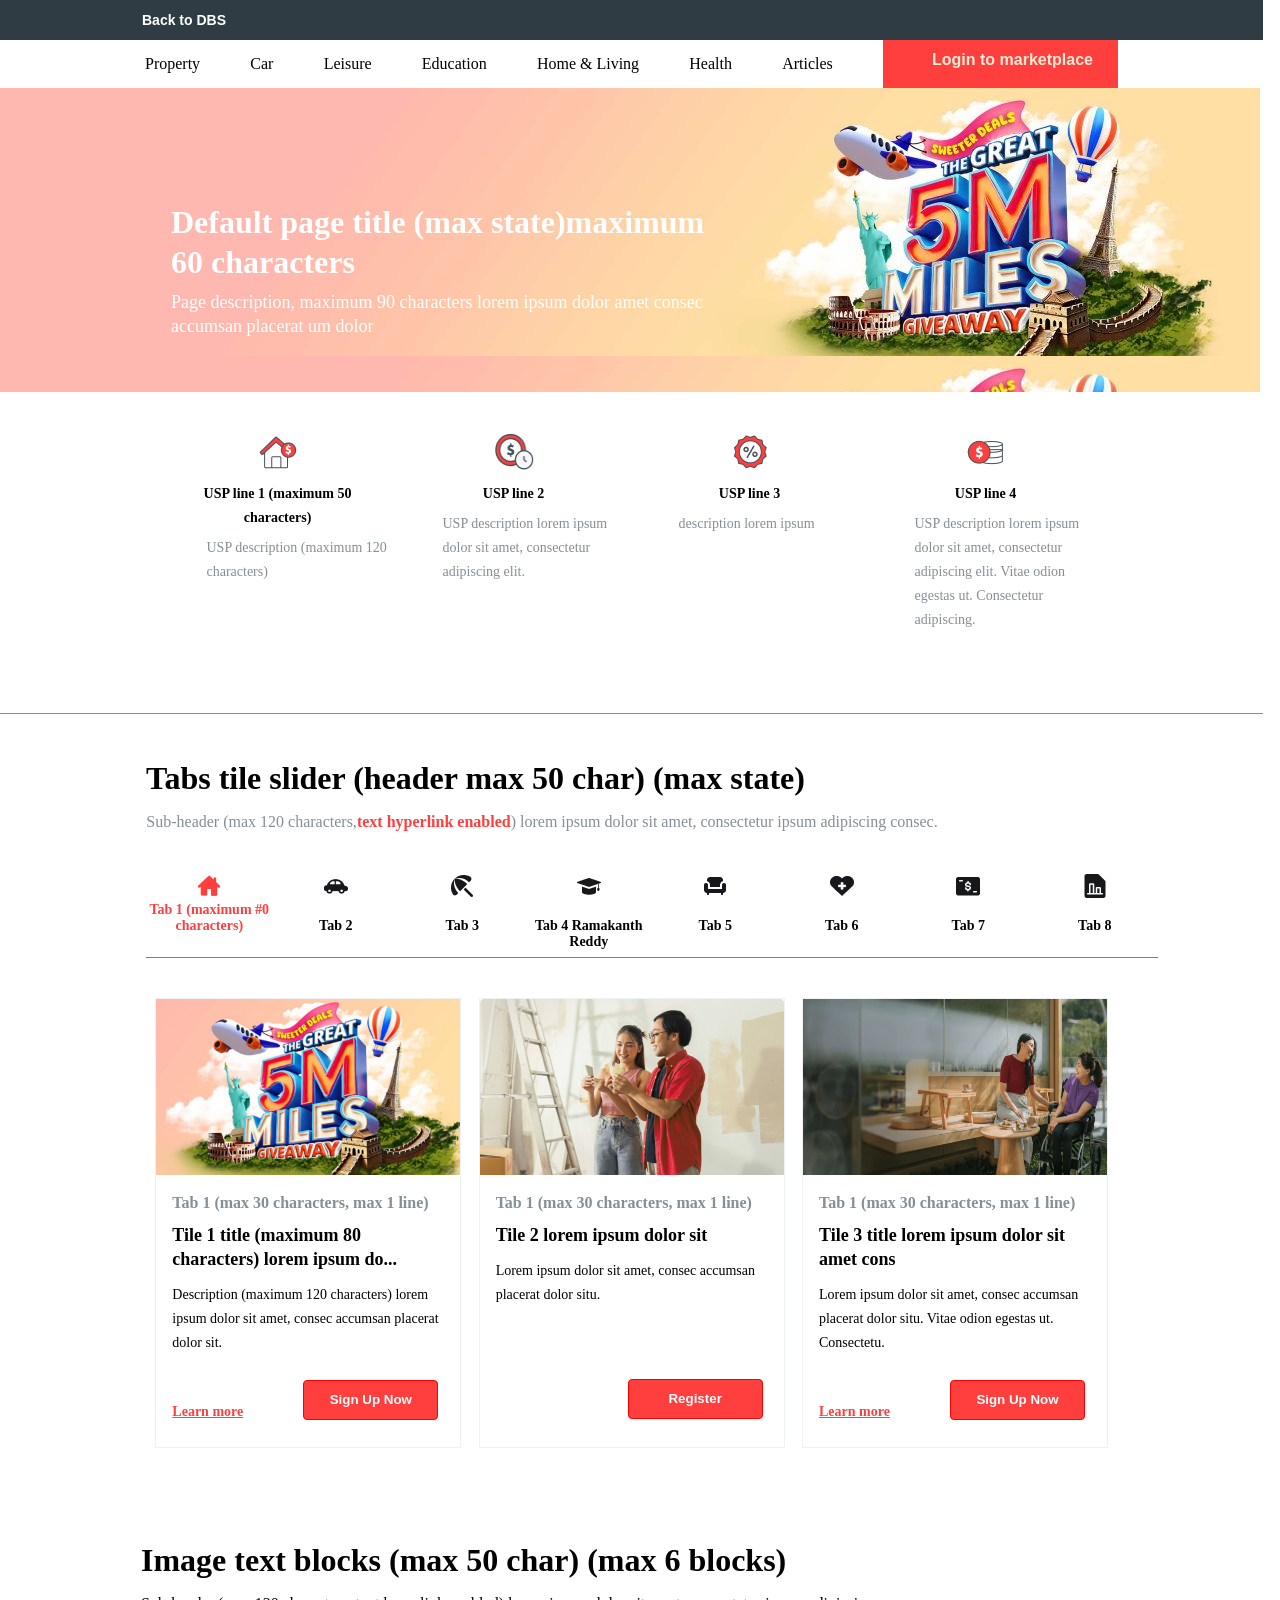
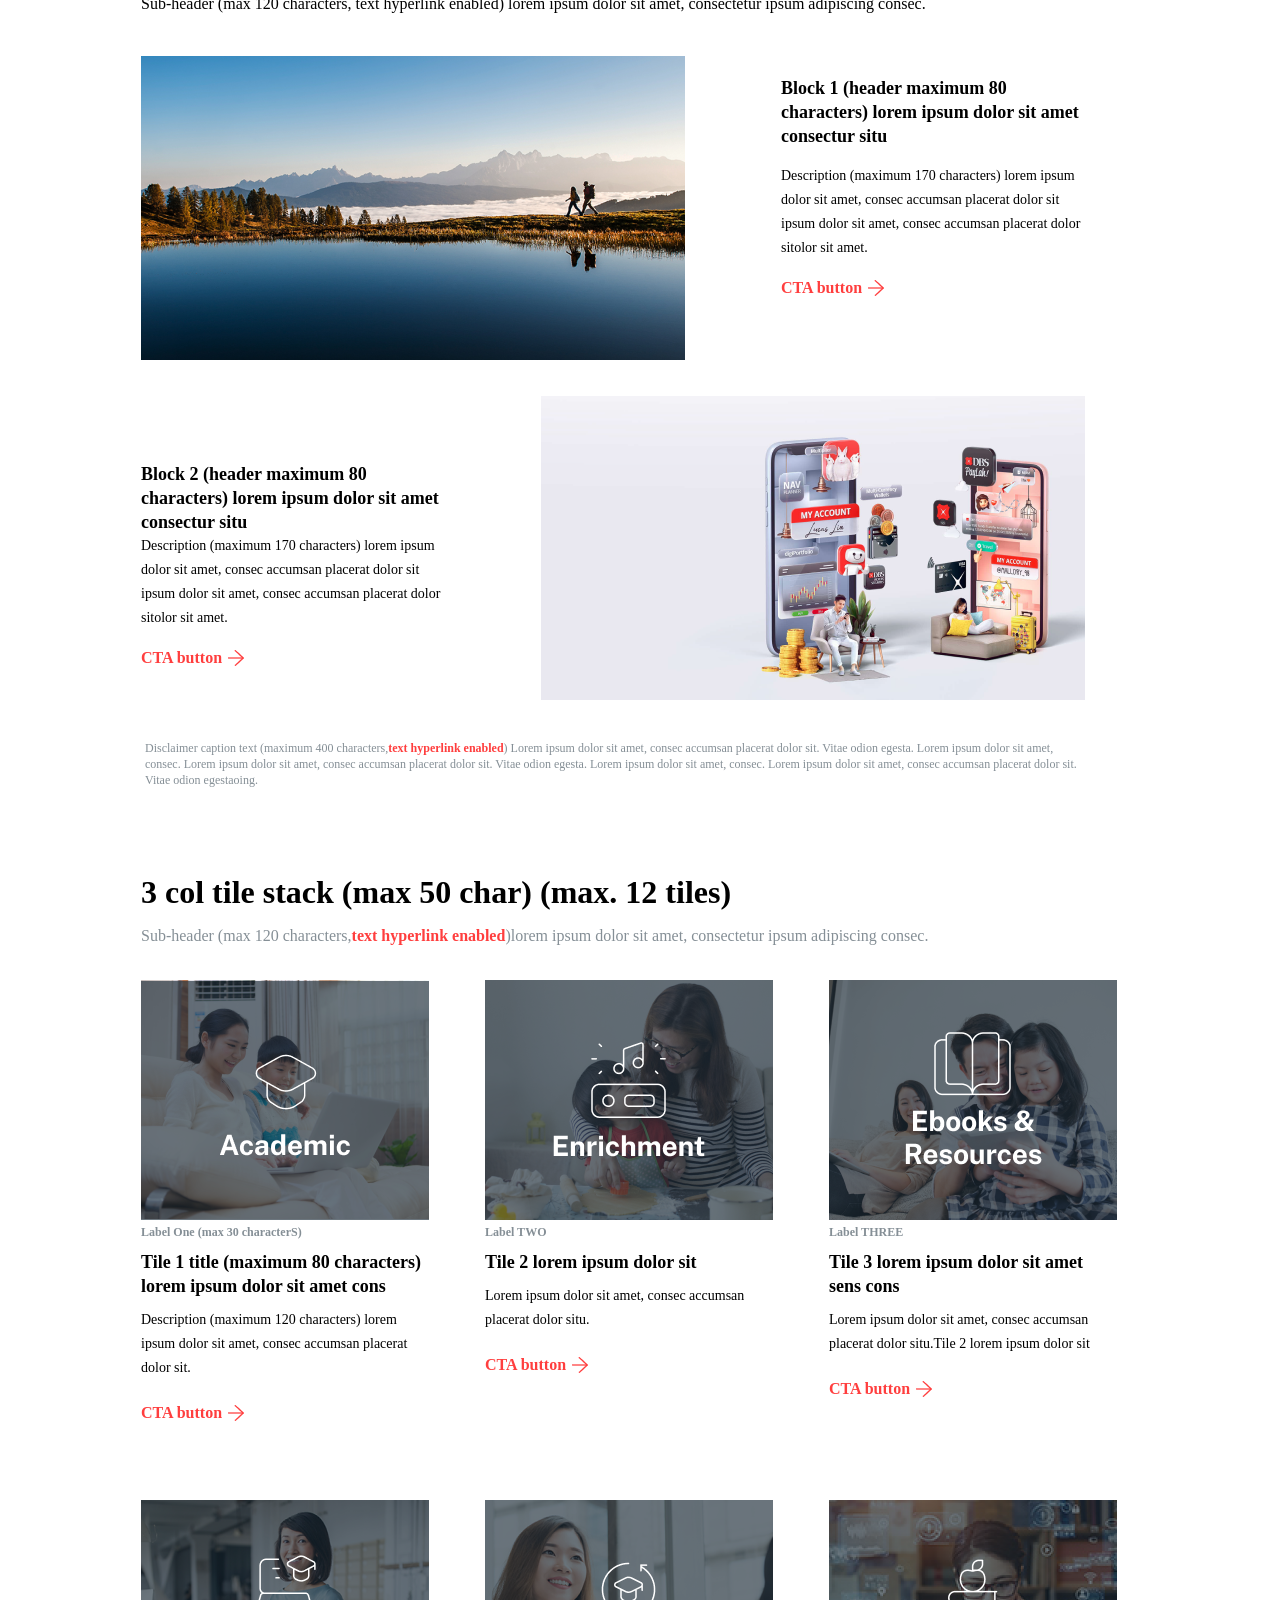
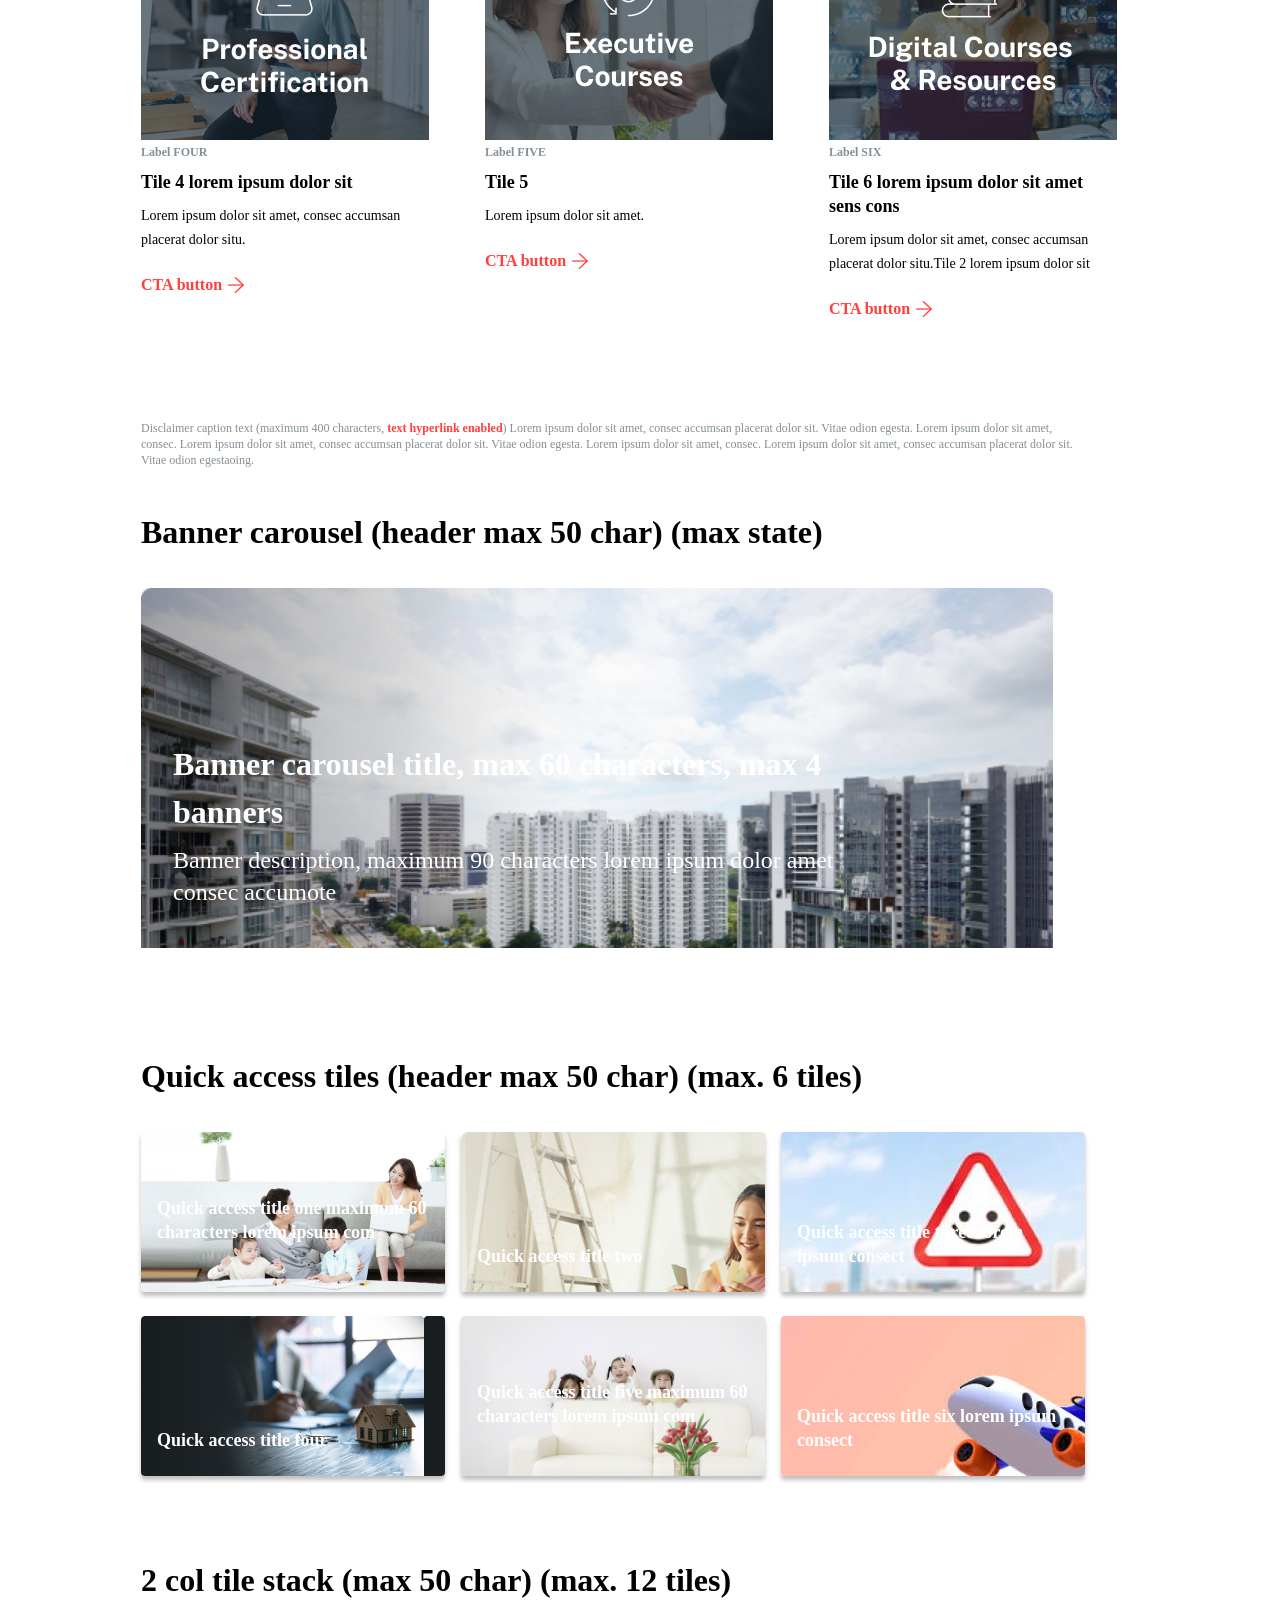
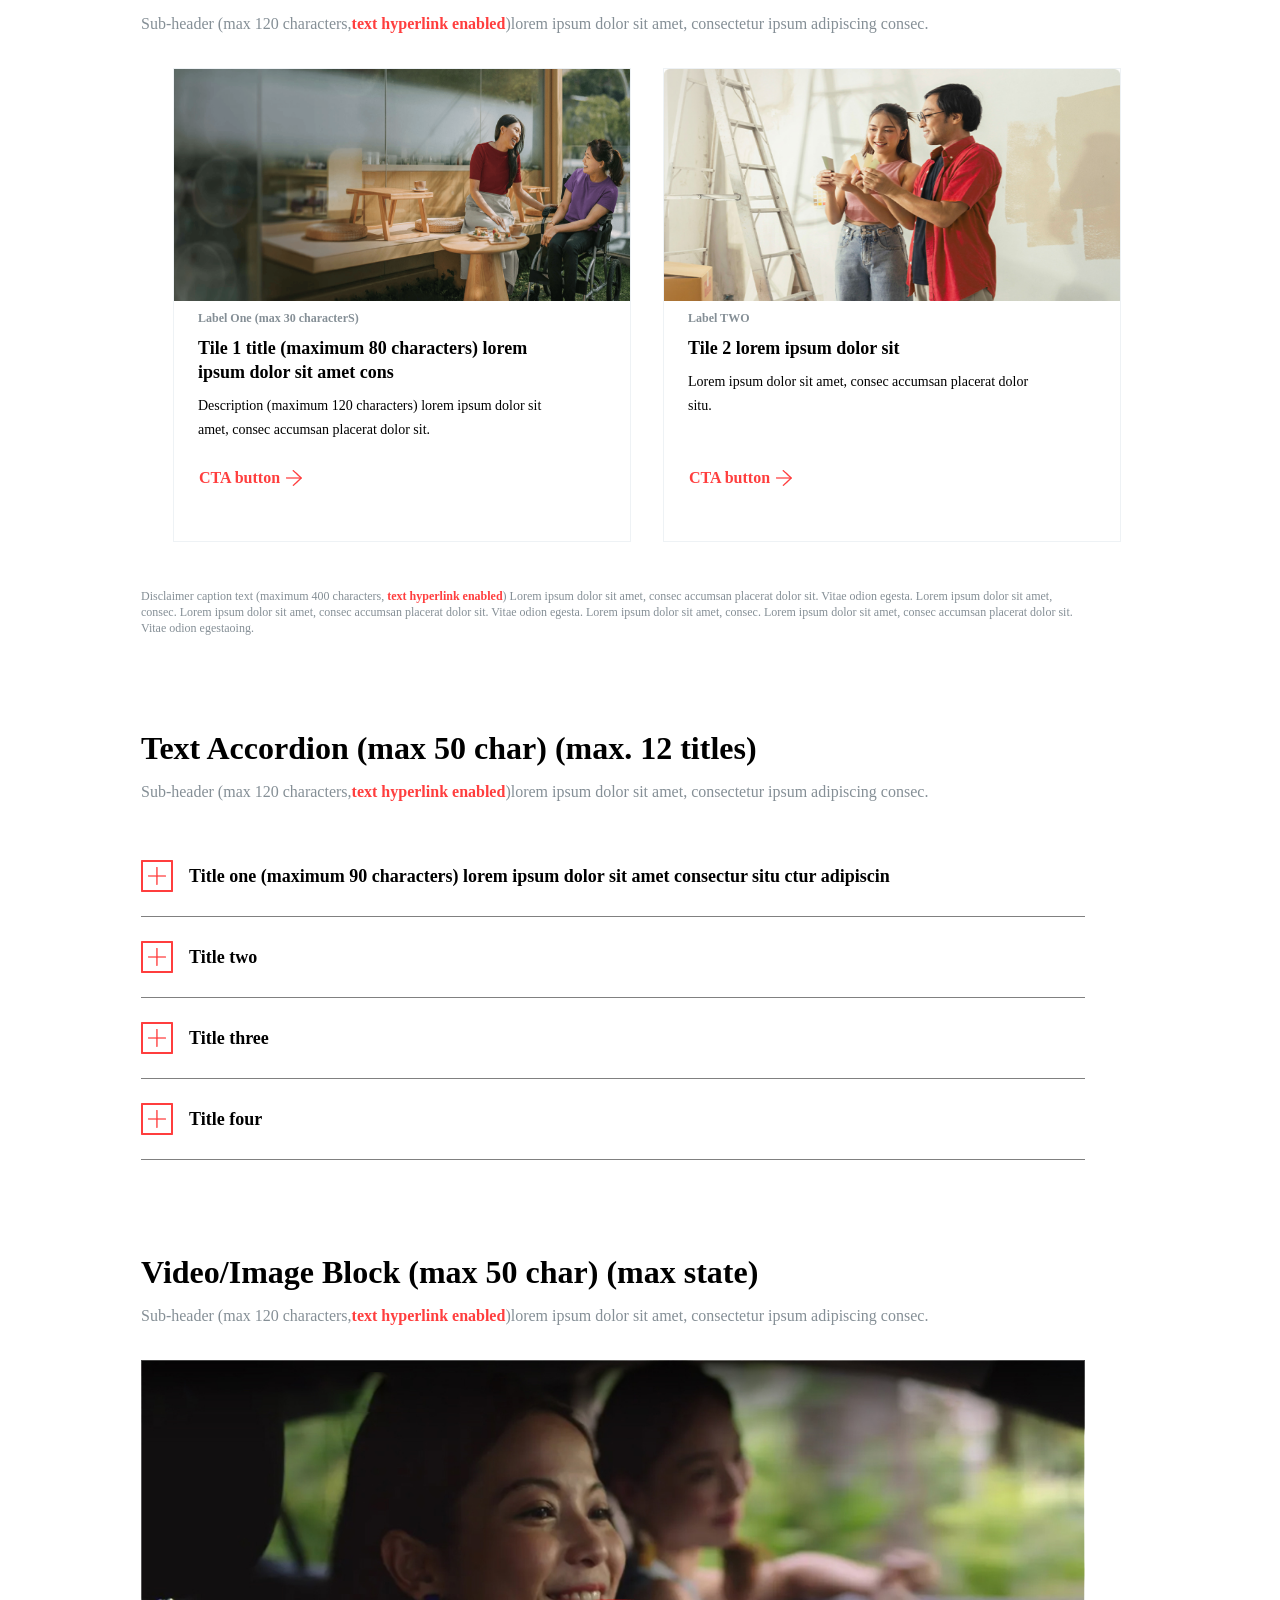
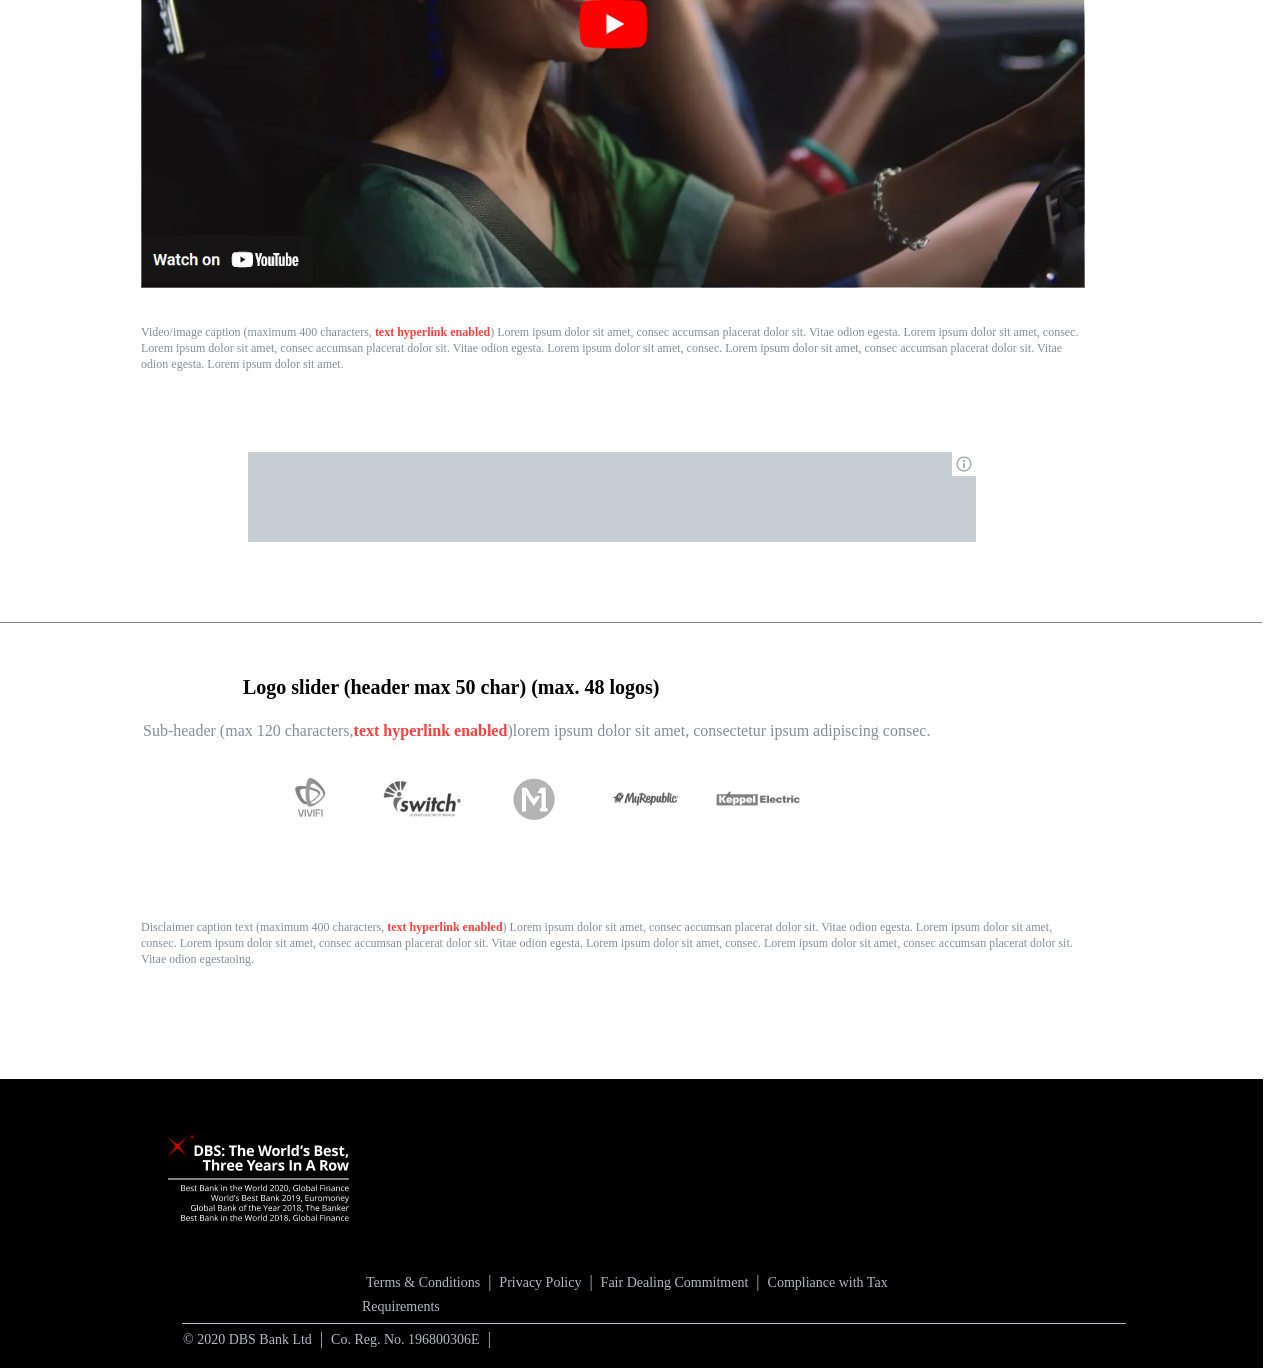
<file: index.html>
<!DOCTYPE html>
<html lang="zxx">
<head>
    <meta charset="UTF-8">
    <meta name="viewport" content="width=device-width, initial-scale=1.0">
    <title>DBS Marketplace: Travel, Home, Car, Health, Education Online</title>
    <link rel="icon" type="image/x-icon" href="/images/icon.png">
    <link rel="stylesheet" href="index.css">
</head>
<body>
    <div class="back-to-dbs0">
        <p class="back-to-dbs">Back to DBS</p>
    </div>
    <nav class="navbar">
        <ul>
             <!-- <li>
                <div>
                    <img src="images/dbs-logo.png" alt="">
                    <span>DBS marketplace</span>
                </div>
    
            </li> -->
            <li>Property</li>
            <li>Car</li>
            <li>Leisure</li>
            <li>Education</li>
            <li>Home & Living</li>
            <li>Health</li>
            <li>Articles</li>
            <li>
                <!-- <div>
    
    
                    <img src="images/login.png  " alt="">
                    <span>Login to Marketplace</span>
    
                </div> -->
            <button  class="login-btn">Login to marketplace</button>
            </li>
        </ul>
    </nav>
    <div class="pagetitle">
        <div class="pagetitle1">
            <h1>Default page title (max state)maximum 60 characters</h1>
            <p class="description0">Page description, maximum 90 characters lorem ipsum dolor amet consec accumsan placerat um dolor</p>
        </div>
</div>
<div class="usp0">
    <div class="usp">
        <div class="line1">
            <img src="images/property-budget.png" alt="property-budget" width="40" height="40">
            <p class="head">USP line 1 (maximum 50 characters)</p>
            <p class="description">USP description (maximum 120 characters)</p>
        </div>
        <div class="line2">
            <img src="images/timeline-dollar.png" alt="timeline-dollar" width="40" height="40">
            <p class="head">USP line 2</p>
            <p class="description">USP description lorem ipsum dolor sit amet, consectetur adipiscing elit.</p>
        </div>
        <div class="line3">
            <img src="images/promotional-fares.png" alt="promotional-fares" width="40" height="40">
            <p class="head">USP line 3</p>
            <p class="description"> description lorem ipsum</p>
        </div>
        <div class="line4">
            <img src="images/pay-with-points.png" alt="pay-with-points" width="40" height="40">
            <p class="head">USP line 4</p>
            <p class="description">USP description lorem ipsum dolor sit amet, consectetur adipiscing elit. Vitae odion egestas ut. Consectetur adipiscing.</p>
        </div>
    </div>
</div>
        <div class="tabtitle">
            <h2>Tabs tile slider (header max 50 char) (max state)</h2>
            <p class="subheader">Sub-header (max 120 characters,<span class="red">text hyperlink enabled</span>) lorem ipsum dolor sit amet, consectetur ipsum adipiscing consec.</p>
            
            <nav class="menu1">
                <div class="menubar">
                    <img src="images/Property.png" alt="Home">
                    <p class="menu2">Tab 1 
                        (maximum #0 characters)</p>
                </div>
                <div class="menubar">
                    <img src="images/Icon/Car.png" alt="Car">
                    <p class="menu">Tab 2</p>
                </div>
                <div class="menubar">
                    <img src="images/Group 11195.png" alt="Umbrella">
                    <p class="menu">Tab 3</p>
                </div>
                <div class="menubar">
                    <img src="images/Lifestyle/Rewards/Active.png" alt="Cap">
                    <p class="menu">Tab 4 Ramakanth Reddy</p>
                </div>
                <div class="menubar">
                    <img src="images/Icon/General/Spendings/Inactive.png" alt="Sofa">
                    <p class="menu">Tab 5</p>
                </div>
                <div class="menubar">
                    <img src="images/Lifestyle/Icon/Car.png" alt="">
                    <p class="menu">Tab 6</p>
                </div>
                <div class="menubar">
                    <img src="images/General/Spendings/Inactive.png" alt="">
                    <p class="menu">Tab 7</p>
                </div>
                <div class="menubar">
                    <img src="images/Union.png" alt="Union">
                    <p class="menu">Tab 8</p>
                </div>

            </nav>
                 <div class="frame">
                    <div class="exclusive">
                        <img src="images/img1.webp" alt="" width="304" height="176" >
                        <div class="frame1">
                            <p class="figcaption">Tab 1 (max 30 characters, max 1 line)</p>
                            <p class="exclusive1"> Tile 1 title (maximum 80 characters) lorem ipsum do...</p>
                                <p class="framematter">Description (maximum 120 characters) lorem ipsum dolor sit amet, consec accumsan placerat dolor sit.</p>
                                <div class="link">
                                    <a href="Text hyperlink" class="redlink">Learn more</a>
                                    <button class="redbtn">Sign Up Now</button>
                                </div>
                        </div>
                    </div>
                    <div class="exclusive">
                        <img src="images/img2.webp" alt=""  width="304" height="176" >
                         <div class="frame2">
                            <p class="figcaption">Tab 1 (max 30 characters, max 1 line)<p>
                            <p class="exclusive1">Tile 2 lorem ipsum dolor sit</p>
                            <p class="framematter">Lorem ipsum dolor sit amet, consec accumsan placerat dolor situ.</p>
                            <button class="redbtn1">Register</button>
                        </div>
                    </div>
                        <div class="exclusive">
                            <img src="images/img3.webp" alt=""  width="304" height="176" >
                            <div class="frame3">
                                <p class="figcaption">Tab 1 (max 30 characters, max 1 line)</p>
                                <p class="exclusive1">Tile 3 title lorem ipsum dolor sit amet cons</p>
                                <p class="framematter">Lorem ipsum dolor sit amet, consec accumsan placerat dolor situ. Vitae odion egestas ut. Consectetu.</p>
                                <div class="link">
                                    <a href="Text hyperlink" class="redlink">Learn more</a>
                                    <button class="redbtn">Sign Up Now</button>
                                </div>
                            </div>
                    </div>
                </div>
        </div>
        <div class="whatsnew">
            <h3>Image text blocks (max 50 char) (max 6 blocks)</h3>
            <p class="sub">Sub-header (max 120 characters, text hyperlink enabled) lorem ipsum dolor sit amet, consectetur ipsum adipiscing consec.</p>
            <div class="block1">
                <img src="images/im1" alt="" width="544" height= "304">
                <div class="head0">
                    <p class="ppp">Block 1 (header maximum 80 characters) lorem ipsum dolor sit amet consectur situ</p>
                    <p class="ppp2">Description (maximum 170 characters) lorem ipsum dolor sit amet, consec accumsan placerat dolor sit ipsum dolor sit amet, consec accumsan placerat dolor sitolor sit amet.</p>
                    <div class="logobtn1">
                        <p class="logobtn"> CTA button</p>
                        <div class="logo">
                        <img src="images/_Icons/Button/Arrow.png" alt="" width="16" height="16">
                    </div>
                </div>
                </div>
            </div>
                <div class="block2">
                    <div class="head1">
                        <p class="pppp">Block 2 (header maximum 80 characters) lorem ipsum dolor sit amet consectur situ</p>
                        <p class="pppp2">Description (maximum 170 characters) lorem ipsum dolor sit amet, consec accumsan placerat dolor sit ipsum dolor sit amet, consec accumsan placerat dolor sitolor sit amet.</p>
                        <div class="logobtn1">
                            <p class="logobtn"> CTA button</p>
                            <div class="logo">
                            <img src="images/_Icons/Button/Arrow.png" alt="" width="16" height="16">
                        </div>
                    </div>
                    </div>
                    <img src="images/im2" alt="" width="544" height= "304">
                </div>
        </div>
   
        <div class="description1">
            <p class="ppp3">Disclaimer caption text (maximum 400 characters,<span class="red">text hyperlink enabled</span>) Lorem ipsum dolor sit amet, consec accumsan placerat dolor sit. Vitae odion egesta. Lorem ipsum dolor sit amet, consec. Lorem ipsum dolor sit amet, consec accumsan placerat dolor sit. Vitae odion egesta. Lorem ipsum dolor sit amet, consec. Lorem ipsum dolor sit amet, consec accumsan placerat dolor sit. Vitae odion egestaoing.</p>
        </div>
        <div class="whatsnew3">
                <p class="p">3 col tile stack (max 50 char) (max. 12 tiles)</p>
                <p class="p2">Sub-header (max 120 characters,<span class="red">text hyperlink enabled</span>)lorem ipsum dolor sit amet, consectetur ipsum adipiscing consec.</p>
            <div class="blank">
                <div class="blank1">
                    <img src="images/num1.png" alt="" width="288" height="240">
                    <p class="figcaption1">Label One (max 30 characterS)</p>
                    <p class="exclusive2">Tile 1 title (maximum 80 characters) lorem ipsum dolor sit amet cons</p>
                    <p class="framematter">Description (maximum 120 characters) lorem ipsum dolor sit amet, consec accumsan placerat dolor sit.</p>
                    <div class="logobtn1">
                        <p class="logobtn"> CTA button</p>
                        <div class="logo">
                        <img src="images/_Icons/Button/Arrow.png" alt="" width="16" height="16">
                    </div>
                </div>
                </div>
                <div class="blank2">
                    <img src="images/num2.png" alt="" width="288" height="240">
                    <p class="figcaption1">Label TWO </p>
                    <p class="exclusive2">Tile 2 lorem ipsum dolor sit </p>
                    <p class="framematter">Lorem ipsum dolor sit amet, consec accumsan placerat dolor situ.</p>
                    <div class="logobtn1">
                        <p class="logobtn"> CTA button</p>
                        <div class="logo">
                        <img src="images/_Icons/Button/Arrow.png" alt="" width="16" height="16">
                    </div>
                </div>
                </div>
                <div class="blank3">
                        <img src="images/num3.png" alt="" width="288" height="240">
                        <p class="figcaption1">Label THREE </p>
                        <p class="exclusive2">Tile 3 lorem ipsum dolor sit amet sens cons </p>
                        <p class="framematter">Lorem ipsum dolor sit amet, consec accumsan placerat dolor situ.Tile 2 lorem ipsum dolor sit</p>
                        <div class="logobtn1">
                            <p class="logobtn"> CTA button</p>
                            <div class="logo">
                            <img src="images/_Icons/Button/Arrow.png" alt="" width="16" height="16">
                        </div>
                    </div>
                 </div>
            </div>
            <div class="blank0">
                <div class="blank4">
                    <img src="images/num4.png" alt="" width="288" height="240">
                    <p class="figcaption1">Label FOUR </p>
                    <p class="exclusive2">Tile 4 lorem ipsum dolor sit </p>
                    <p class="framematter">Lorem ipsum dolor sit amet, consec accumsan placerat dolor situ.</p>
                    <div class="logobtn1">
                        <p class="logobtn"> CTA button</p>
                        <div class="logo">
                        <img src="images/_Icons/Button/Arrow.png" alt="" width="16" height="16">
                    </div>
                </div>
                </div>
                <div class="blank5">
                    <img src="images/num5.png" alt="" width="288" height="240">
                    <p class="figcaption1">Label FIVE </p>
                    <p class="exclusive2">Tile 5 </p>
                    <p class="framematter">Lorem ipsum dolor sit amet.</p> 
                    <div class="logobtn1">
                        <p class="logobtn"> CTA button</p>
                        <div class="logo">
                        <img src="images/_Icons/Button/Arrow.png" alt="" width="16" height="16">
                    </div>
                </div>
                   
                </div>
                <div class="blank6">
                    <img src="images/num6.png" alt="" width="288" height="240">
                    <p class="figcaption1">Label SIX</p>
                    <p class="exclusive2">Tile 6 lorem ipsum dolor sit amet sens cons </p>
                    <p class="framematter">Lorem ipsum dolor sit amet, consec accumsan placerat dolor situ.Tile 2 lorem ipsum dolor sit</p>
                    <div class="logobtn1">
                        <p class="logobtn"> CTA button</p>
                        <div class="logo">
                        <img src="images/_Icons/Button/Arrow.png" alt="" width="16" height="16">
                    </div>
                </div>
                </div>
            </div>
            <div class="description2">
                Disclaimer caption text (maximum 400 characters, <span class="red">text hyperlink enabled</span>) Lorem ipsum dolor sit amet, consec accumsan placerat dolor sit. Vitae odion egesta. Lorem ipsum dolor sit amet, consec. Lorem ipsum dolor sit amet, consec accumsan placerat dolor sit. Vitae odion egesta. Lorem ipsum dolor sit amet, consec. Lorem ipsum dolor sit amet, consec accumsan placerat dolor sit. Vitae odion egestaoing.
            </div>
        </div>
        <div class="head3">
            <p class="q">Banner carousel (header max 50 char) (max state) 
            </p>
            <div class="q1">
                <div class="backtxt">
                    <p class="pp">Banner carousel title, max 60 characters, max 4 banners</p>
                    <p class="pp2">Banner description, maximum 90 characters lorem ipsum dolor amet consec accumote</p>
                </div>
            </div>
        </div>
        <div class="six">
            <div class="sixhead">
                <p class="q">Quick access tiles (header max 50 char) (max. 6 tiles)</p>
            </div>
            <div class="three">
                <div class="q2">
                        <p class="he1">Quick access title one maximum 60 characters lorem ipsum com</p>
                </div>

                <div class="q3">
                        <p class="he2">Quick access title two</p>
                </div>
                <div class="q4">
                        <p class="he3">Quick access title three lorem ipsum consect</p>
                </div>
            </div>
            <div class="three1">
                <div class="q5">
                        <p class="he4">Quick access title four</p>
                </div>
                <div class="q6">
                        <p class="he5">Quick access title five maximum 60 characters lorem ipsum com</p>
                </div>
                <div class="q7">
                        <p class="he6">Quick access title six lorem ipsum consect</p>
                </div>
            </div>
        </div>




        <div class="whatsnew4">
            <div class="ppp4">
                <p class="p">2 col tile stack (max 50 char) (max. 12 tiles)</p>
                <p class="p2">Sub-header (max 120 characters,<span class="red">text hyperlink enabled</span>)lorem ipsum dolor sit amet, consectetur ipsum adipiscing consec.</p>
            </div>
            <div class="blank">
                <div class="blan0">
                    <img src="images/img3.webp" alt="" width="456" height="232">
                    <div class="inside">
                        <p class="figcaption1">Label One (max 30 characterS)</p>
                        <p class="exclusive2">Tile 1 title (maximum 80 characters) lorem ipsum dolor sit amet cons</p>
                        <p class="framematter">Description (maximum 120 characters) lorem ipsum dolor sit amet, consec accumsan placerat dolor sit.</p>
                    </div>
                    <div class="logobtn0">
                        <p class="logobtn"> CTA button</p>
                        <div class="logo">
                        <img src="images/_Icons/Button/Arrow.png" alt="" width="16" height="16">
                    </div>
                </div>
            </div>
                <div class="blan1">
                    <img src="images/img2.webp" alt="" width="456" height="232">
                    <div class="inside1">
                        <p class="figcaption1">Label TWO </p>
                        <p class="exclusive2">Tile 2 lorem ipsum dolor sit </p>
                        <p class="framematter">Lorem ipsum dolor sit amet, consec accumsan placerat dolor situ.</p>
                    </div> 
                    <div class="logobtn0">
                        <p class="logobtn"> CTA button</p>
                        <div class="logo">
                        <img src="images/_Icons/Button/Arrow.png" alt="" width="16" height="16">
                    </div>
                </div>
            </div>
        </div>
            <div class="description2">
            Disclaimer caption text (maximum 400 characters, <span class="red">text hyperlink enabled</span>) Lorem ipsum dolor sit amet, consec accumsan placerat dolor sit. Vitae odion egesta. Lorem ipsum dolor sit amet, consec. Lorem ipsum dolor sit amet, consec accumsan placerat dolor sit. Vitae odion egesta. Lorem ipsum dolor sit amet, consec. Lorem ipsum dolor sit amet, consec accumsan placerat dolor sit. Vitae odion egestaoing.
            </div>
            <div class="plus">
                <div class="plushead">
                    <div class="ppp4">
                        <p class="p">Text Accordion (max 50 char) (max. 12 titles)</p>
                        <p class="p2">Sub-header (max 120 characters,<span class="red">text hyperlink enabled</span>)lorem ipsum dolor sit amet, consectetur ipsum adipiscing consec.</p>
                    </div>
                </div>
                <div class="plus0">
                    <div class="sub1">
                    <div class="minus0">
                        <img src="images/Frame 11127.png" alt="" width="32" height= "32">
                        <p class="plus1">Title one (maximum 90 characters) lorem ipsum dolor sit amet consectur situ ctur adipiscin</p>
                    </div>
                </div>
                <div class="sub1">
                    <div class="minus0">
                        <img src="images/Frame 11127.png" alt="" width="32" height= "32">
                        <p class="plus1">Title two</p>
                    </div>
                </div>
                <div class="sub1">
                    <div class="minus0">
                        <img src="images/Frame 11127.png" alt="" width="32" height= "32">
                        <p class="plus1">Title three</p>
                    </div>
                </div>
                <div class="sub1">
                    <div class="minus0">
                        <img src="images/Frame 11127.png" alt="" width="32" height= "32">
                        <p class="plus1">Title four</p>
                    </div>
                </div>
                </div>
            </div>
            <div class="video">
                <div class="ppp4">
                    <p class="p">Video/Image Block (max 50 char) (max state)</p>
                    <p class="p2">Sub-header (max 120 characters,<span class="red">text hyperlink enabled</span>)lorem ipsum dolor sit amet, consectetur ipsum adipiscing consec.</p>
                </div>
                <img src="images/lta-video.jpg" alt="" width="944" height="528">
                <div class="content">
                    Video/image caption (maximum 400 characters, <span class="red">text hyperlink enabled</span>) Lorem ipsum dolor sit amet, consec accumsan placerat dolor sit. Vitae odion egesta. Lorem ipsum dolor sit amet, consec. Lorem ipsum dolor sit amet, consec accumsan placerat dolor sit. Vitae odion egesta. Lorem ipsum dolor sit amet, consec. Lorem ipsum dolor sit amet, consec accumsan placerat dolor sit. Vitae odion egesta. Lorem ipsum dolor sit amet.
                </div>
            </div>
            <div class="grey">
                <div class="grey1">
                    <div class="icon1">
                        <img src="images/Group 165.png" alt="" width="24" height="24">
                    </div>
                </div>
            </div>
            <div class="last2">
            <div class="hello">
                <p class="ttt">Logo slider (header max 50 char) (max. 48 logos)</p>
                <p class="p2">Sub-header (max 120 characters,<span class="red">text hyperlink enabled</span>)lorem ipsum dolor sit amet, consectetur ipsum adipiscing consec.</p>
            </div>
            <div class="pics">
                <img src="images/Frame 11094.png" alt="" width="88" height="48">
                &nbsp;&nbsp;&nbsp;&nbsp;
                <img src="images/Frame 11095.png" alt="" width="88" height="48">
                &nbsp;&nbsp;&nbsp;&nbsp;
                <img src="images/Frame 11096.png" alt="" width="88" height="48">
                &nbsp;&nbsp;&nbsp;&nbsp;
                <img src="images/Frame 11097.png" alt="" width="88" height="48">
                &nbsp;&nbsp;&nbsp;&nbsp;
                <img src="images/Frame 11098.png" alt="" width="88" height="48">
            </div>
            <div class="description2">
                Disclaimer caption text (maximum 400 characters, <span class="red">text hyperlink enabled</span>) Lorem ipsum dolor sit amet, consec accumsan placerat dolor sit. Vitae odion egesta. Lorem ipsum dolor sit amet, consec. Lorem ipsum dolor sit amet, consec accumsan placerat dolor sit. Vitae odion egesta. Lorem ipsum dolor sit amet, consec. Lorem ipsum dolor sit amet, consec accumsan placerat dolor sit. Vitae odion egestaoing.
                </div>
            </div>
        <div class="blackframe">
            <div class="blackimg">
                <img src="images/8695 DBS Global Best Bank Awards Lock-up 2020_RGB 1.png" alt="">
            </div>
            <div class="border">
                <div class="footer-links">
                    <a href="#">Terms & Conditions</a>
                    <span class="sla">|</span>
                    <a href="#">Privacy Policy</a>
                    <span class="sla">|</span>
                    <a href="#">Fair Dealing Commitment</a>
                    <span class="sla">|</span>
                    <a href="#">Compliance with Tax Requirements</a>
                </div>
            </div>
            <div class="footer-links1">
                <a href="#">© 2020 DBS Bank Ltd</a>
                <span class="sla">|</span>
                <a href="#">Co. Reg. No. 196800306E</a>
                <span class="sla">|</span>
            </div>
        </div>
        </div>
    </body>
</html>
</file>
<file: index.css>
* {
margin: 0;
padding: 0;
}
.back-to-dbs0{
    background: #303C44;
    height: 40px;
    width: 1263px;
}
.back-to-dbs{
    font:inherit;
    color: white;
    font-size: 14px;
    font-family: Arial, Helvetica, sans-serif;
    font-weight: 600;
    padding: 12px 0px;
    margin: 0px 142px;
}
.navbar{
    height: 48px;
    width: 1263px;
    align-content: center;
}
.navbar ul {
    display: flex;
    justify-content: space-between;
    align-items: center;
    margin: -19px 145px;
    height: 48px
}
.navbar > ul li {
    list-style-type: none;
}
.login-btn{
    background-color: #FF3E3E;
    border: 1px solid #FF3E3E;
    width: 100%;
    min-width: 174px;
    height: 48px;
    font-family: Arial, Helvetica, sans-serif;
    font-size: 16px;
    font-weight: 600;
    line-height: 24px;
    text-align: left;
    color: antiquewhite;
    line-height: 20px;
    padding: 8px 24px 16px 48px;
}
.pagetitle{
    width: 1260px;
    height: 304px; 
    background-image: url(images/1263.jpg);
    color: white;
}
.pagetitle1{
    text-align: left;
    margin: 0px 171px;
    padding: 114px 0px 56px 0px;
    width: 544px;
    width: 544px;
    height: 136px;
}
h1{
    font-family: Open Sans;
    font-size: 32px;
    font-weight: 700;
    line-height: 40px;
    text-align: left;
    padding-bottom: 8px;
}
.description0{
    font-family: Open Sans;
    font-size: 18px;
    font-weight: 400;
    line-height: 24px;
    text-align:left;    
    color: white;
}
.usp {
    display: flex;
    justify-content:space-around;
    flex-direction: row;
    height: 241px;
    width: 944px;
    margin: 40px auto;    
}
.usp0{
    border-bottom: 1px solid #858F96;
    width: 1263px;
}
.line1,
.line2,
.line3,
.line4 {
    text-align: center;
    width: 100%;
}
.head{
    font-family: Open Sans;
    font-size: 14px;
    font-weight: 600;
    line-height: 24px;
    text-align:center;
    padding: 6px 40px;
}
.description{
    font-family: Open Sans;
    font-size: 14px;
    font-weight: 400;
    line-height: 24px;
    text-align: left;    
    color: #858F96;
    height: 48px;
    width:80%;
    margin-left: 47px;
}
.tabtitle{
    margin: 40px auto;
    width: 1012px;
    height: 684px;
    padding: 0px 21px 58px;
    margin: 40px 125px;
}
h2{
    font-family: Open Sans;
    font-size: 32px;
    font-weight: 700;
    line-height: 48px;
    text-align: left;
    width: 90%;
}
.subheader{
    width: 100%;
    font-family: Open Sans;
    font-size: 16px;
    font-weight: 400;
    line-height: 24px;
    text-align: center;    
    color: #858F96;
    padding: 8px 0px 40px 0px;
    margin-left: -110px;
}
.red{
    color: #FF3E3E;
    font-weight: 600;
}
.tabtitle header{
    font-family: Open Sans;
    font-size: 32px;
    font-weight: 700;
    line-height: 48px;
    text-align: left;
}
.menu{
    font-size: 14px;
    font-weight: 600;
    line-height: 16px;
    text-align: center;
    padding-top: 16px;
}
.menu1{
    display: flex;
    justify-content: space-evenly;
    width: 100%;
    padding-bottom: 6px;
    margin-bottom: 40px;
    height: 77px;
    border-bottom: 1px solid grey;
}
.menu2{
    color: #FF3E3E;
    font-family: Open Sans;
    font-size: 14px;
    font-weight: 600;
    line-height: 16px;
    text-align: center;
}
.menubar{
    text-align: center;
    width: 100%;
}
.frame{
    display: flex;
    justify-content: space-evenly;
    padding-bottom: 40px;
    width: 970px;
    height: 434px;
}
.figcaption{
    font-family: Open Sans;
    font-size: 16px;
    font-weight: 600;
    line-height: 16px;
    color:#858F96;
}
.frame1,
.frame2,
.frame3{
    padding: 16px;
    width: 268px;
    height: 240px;
}
.framematter{
    display: inline-block;
    font-size: 14px;
    font-weight: 400;
    line-height: 24px;
    padding: 0px 0px 5px 0px;
}
.exclusive{
    margin: 0px 16px;
    border: 1.5px solid #EEF2F5;
    margin-left: auto; 
    width: 304px;
    height: 448px;
    margin-right: 8px;
}
.exclusive1{
    font-family: Open Sans;
    font-size: 18px;
    font-weight: 700;
    line-height: 24px;
    padding: 12px 0px;
}
.link{
    margin-top:20px ;
    display: flex;
    justify-content: space-between;
    width: 266px;
    height:56px;
}
.redlink{
    color: #FF3E3E;
    font-family: Open Sans;
    font-size: 14px;
    font-weight: 600;
    line-height: 24px;
    margin-top: 20px;
}
.redbtn{
    color: white;
    background-color: #FF3E3E;
    border: 1px solid red;
    border-radius: 4px; 
    padding: 0px 16px;
    font-weight: 600;
    line-height: 20px;
    width: 135px;
    height: 40px;
    margin-left: auto;
} 
.redbtn1{
    color: white;
    background-color: #FF3E3E;
    border: 1px solid red;
    border-radius: 4px; 
    padding: 0px 16px;
    font-weight: 600;
    line-height: 20px;
    margin-left: 132px;
    margin-top: 67px;
    width: 135px;
    height: 40px;

} 
.whatsnew{
    padding: 0px 16px;
    margin: 40px 125px;
    width: 944px;
}
h3{
    width: 100%;
    height: 48px;
    font-family: Open Sans;
    font-size: 32px;
    font-weight: 700;
    line-height: 48px;
    text-align: left;
    padding-bottom: 8px;
}
.sub{
    font-size: 16px;
    width: 100%;
    height: 24px;
    font-weight: 400;
    line-height: 24px;
    text-align: left;
    padding-bottom: 40px;
}
.ppp{
    font-size: 18px;
    font-weight: 600;
    line-height: 24px;
    text-align: left;
    width: 304px;
    height: 72px;
}
.ppp2{
    font-size: 14px;
    font-weight: 400;
    line-height: 24px;
    text-align: left;
    width: 304px;
    height: 96px;
    padding-top: 16px;
}
.block1{
    display:inline-flex ;
    justify-content: space-between;
}
.head0{
    padding: 20px 0px 20px 96px;
    width: 304px;
    height: 264px;
}
.head1{
    width: 304px;
    height: 254px;
    padding-top: 50px;
}
.block2{
    display: flex;
    justify-content: space-between;
    padding-top: 32px;
}
.pppp{
    font-family: Open Sans;
    font-size: 18px;
    font-weight: 600;
    line-height: 24px;
    text-align: left;
    padding-top: 16px;
}
.pppp2{
    font-family: Open Sans;
    font-size: 14px;
    font-weight: 400;
    line-height: 24px;
    text-align: left;
}
.description1{
    font-family: Open Sans;
    font-size: 14px;
    font-weight: 400;
    line-height: 24px;
    text-align: center;    
    color: #858F96;
    padding: 0px 0px 40px 143px;
    height: 48px;
    width:944px;
}
.p{
    font-family: Open Sans;
    font-size: 32px;
    font-weight: 700;
    line-height: 48px;
    text-align: left;
    padding-bottom: 8px; 
}
.p2{
    padding-bottom: 32px;
    font-family: Open Sans;
    font-size: 16px;
    font-weight: 400;
    color :#858F96;;
    line-height: 24px;
    text-align: left;
}
.figcaption1{
    font-family: Open Sans;
    font-size: 12px;
    font-weight: 600;
    line-height: 16px;
    color:#858F96;
}
.head2{
    
    padding: 20px 96px;
    width: 304px;
    height: 264px;
}
.ppp3{
    padding: 0px 2px;
    font-family: Open Sans;
    font-size: 12px;
    font-weight: 400;
    line-height: 16px;
    text-align: left;
    width: 944px;
}
.whatsnew3{
    padding: 0px 16px;
    margin: 40px 125px;
    width: 944px;
}
.blank{
    display: flex;
    width: 934px;
    height: 520px;
}
.blank1{
    padding: 0px 40px 56px 0px;
    text-align: left;
    height: 520px;
    width: 288px;
    margin-right: 16px;
}
.blank2{
    text-align: left;
    width: 288px;
    height: 440px;
    padding: 0px 40px 0px 0px;
    margin-right: 16px;
}
.blank3{
    text-align: left;
    width: 288px;
    height: 480px;
 
}
.logobtn2{
    color: #FF3E3E;
    margin: 16px 0px;
    
}

.blank0{
    display: flex;
    width: 934px;
    height: 520px;
}
.blank4{
    padding: 0px 40px 56px 0px;
    text-align: left;
    height: 520px;
    width: 288px;
    margin-right: 16px;
}
.blank5{
    text-align: left;
    width: 288px;
    height: 440px;
    padding: 0px 40px 0px 0px;
    margin-right: 16px;
}
.blank6{
    text-align: left;
    width: 288px;
    height: 480px;
}
.cta3{
    margin: 16px 46px 18px 0px;
    color: #FF3E3E;
}
.exclusive2{
    font-family: Open Sans;
    font-size: 18px;
    font-weight: 700;
    line-height: 24px;
    padding: 10px 0px;
}
.description2{
    font-size: 12px;
    font-weight: 400;
    line-height: 16px;
    text-align: left;
    height: 48px;
    width: 944px;
    color: #858F96;
}
.head3{
    padding: 0px 16px;
    margin: 40px 125px;
    width: 912px;
    height: 504px;
}
.q{
    font-family: Open Sans;
    font-size: 32px;
    font-weight: 700;
    line-height: 48px;
    text-align: left;
    padding-bottom: 32px;
}
.q1{
    background-image: url(images/im2.png);
    height:360px;
    width: 100%;
    color: white;
}
.backtxt{
    width:672px;
    height:168px;
    padding: 152px 240px 40px 32px;
}
.pp{
    font-family: Open Sans;
    font-size: 32px;
    font-weight: 700;
    line-height: 48px;
    text-align: left;
    width: 672px;
    height: 96px;
    padding: 0px 240px 8px 0px;
}
.pp2{
    font-family: Open Sans;
    font-size: 24px;
    font-weight: 400;
    line-height: 32px;
    text-align: left;
    width: 672px;
    height: 64px;
    padding-bottom: 32px;
}
.six{
    width:944px;
    height:424px;
    padding: 0px 16px;
    margin: 0px 125px;
    margin-bottom: 80px;
}
.q2{
    border-radius: 4px;
    height: 160px;
    width: 304px;
    margin-right: 16px;
    color: white;
    box-shadow: 0px 4px 4px 0px #00000040;
    background-image: url(images/he0.png); 
}
.q3{
    background-image: url(images/img2.webp);
    border-radius: 4px;
    height: 160px;
    width: 304px;
    margin-right: 16px;
    color: white;
    box-shadow: 0px 4px 4px 0px #00000040;
}
.q4{
    background-image: url(images/third.jpg);
    border-radius: 4px;
    height: 160px;
    width: 304px;
    color: white;
    box-shadow: 0px 4px 4px 0px #00000040;
}
.three{
    display: flex;
    height: 160px;
    justify-content: space-between;
    padding-bottom:24px ;
}
.q5{
   background-image: url(images/hi1.png);
    border-radius: 4px;
    height: 160px;
    width: 304px;
    margin-right: 16px;
    color: white;
    box-shadow: 0px 4px 4px 0px #00000040;
}
.q6{
    background-image: url(images/he1.png);
    border-radius: 4px;
    height: 160px;
    width: 304px;
    margin-right: 16px;
    color: white;
    box-shadow: 0px 4px 4px 0px #00000040;
}
.q7{
    background-image: url(images/img1.webp);
    border-radius: 4px;
    height: 160px;
    width: 304px;
    color: white;
    box-shadow: 0px 4px 4px 0px #00000040;
}
.three1{
    display: flex;
    height: 160px;
    justify-content: space-between;
}
.he1{
    font-family: Open Sans;
    font-size: 18px;
    font-weight: 700;
    line-height: 24px;
    text-align: left;
    width: 272px;
    height: 72px;
    padding: 64px 16px 24px 16px;
}
.he2{
    font-family: Open Sans;
    font-size: 18px;
    font-weight: 700;
    line-height: 24px;
    text-align: left;
    width: 272px;
    height: 24px;
    padding: 112px 16px 24px 16px;
}
.he3{
    font-family: Open Sans;
    font-size: 18px;
    font-weight: 700;
    line-height: 24px;
    text-align: left;
    width: 272px;
    height: 48px;
    padding: 88px 16px 24px 16px;
}
.he4{
    font-family: Open Sans;
    font-size: 18px;
    font-weight: 700;
    line-height: 24px;
    text-align: left;
    width: 272px;
    height: 24px;
    padding: 112px 16px 24px 16px;
}
.he5{
    font-family: Open Sans;
    font-size: 18px;
    font-weight: 700;
    line-height: 24px;
    text-align: left;
    width: 272px;
    height: 72px;
    padding: 64px 16px 24px 16px;
}
.he6{
    font-family: Open Sans;
    font-size: 18px;
    font-weight: 700;
    line-height: 24px;
    text-align: left;
    width: 272px;
    height: 48px;
    padding: 88px 16px 24px 16px;
}
.whatsnew4{
    padding: 0px 16px;
    margin: 40px 125px;
    width: 944px;
    height: 672px;
}
.blan0{
    margin: 0px 32px;
    text-align: left;
    height: 472px;
    width: 456px;
    border:  1px solid #EEF2F5;
}
.blan1{
    text-align: left;
    height: 472px;
    width: 456px;
    border:  1px solid #EEF2F5;
}
.inside{
    width: 352px;
    height: 140px;
    padding: 4.9px 32px 16px 24px;
    text-align: left;
}
.inside1{
    width: 352px;
    height: 140px;
    padding: 4.9px 32px 16px 24px;
    text-align: left;
}
.logobtn{
    font-family: Open Sans;
    font-size: 16px;
    font-weight: 600;
    line-height: 24px;
    text-align: left;
    width: 87px;
    height:24px;
    color: #FF3E3E;
}
.logobtn0{
    display:flex;
    width: 111px;
    height: 24px;
    padding-left: 25px;
}
.logobtn1{
    display:flex;
    width: 111px;
    height: 24px;
    padding-top: 16px;
}
.logo{
    padding: 4px 4px 8px 0px;
    width: 16px;
    height: 16px;
}
.minus0{
    display: flex;
    padding-top: 24px;
}
.plus{
    padding-top: 88px;
}
.plus1{
    width: 894px;
    height: 24px;
    padding: 4px 0px 4px 16px;
    font-family: Open Sans;
    font-size: 18px;
    font-weight: 600;
    line-height: 24px;
    text-align: left;
}
.sub1{
    padding: 0px 0px 24px 0px;
    border-bottom: 1px solid grey;
    width: 944px;
}
.video{
    padding-top: 88px;
}
.content{
    padding-top: 32px;
    font-size: 12px;
    font-weight: 400;
    line-height: 16px;
    text-align: left;
    height: 48px;
    width: 944px;
    color: #858F96;
}
.grey{
    padding-top: 80px;
    padding-bottom: 80px;
    width: 1262px;
    padding-top: 80px;
    padding-bottom: 80px;
    margin-left: -141px;
    margin-right: -49px;
    border-bottom: 1px solid grey;
}
.grey1{
    background: #C7CFD5;
    width: 728px;
    height: 90px;
    opacity: 0.5px;
    margin-left:248px ;
}
.icon1{
    margin-left: 704px;
}
.ttt{
    font-family: Open Sans;
    font-size: 20px;
    font-weight: 700;
    line-height: 48px;
    text-align: left;
    padding-top: 40px;
    padding-bottom: 8px;
    margin-left: 100px;   
}
.pics{
    width: 608px;
    height: 48px;
    margin-left: 125px;
    padding-bottom: 96px;
}
.hello{
    padding: 0px 2px;
    font-family: Open Sans;
    font-size: 12px;
    font-weight: 400;
    line-height: 16px;
    text-align: left;
    width: 944px;
}
.last2{
    padding-bottom: 112px;
}
.blackframe{
    background-color: #000000;
    width: 1264px;
    height: 289px;
    margin-left: -142px;
}
.blackimg{
    width: 211px;
    height: 120px;
    margin: 0px 154px;
    padding-top: 40px;
}
.footer-links a {
    text-decoration: none;
    color: #B0B9C0;
    font-family: Open Sans;
    font-size: 14px;
    font-weight: 400;
    line-height: 24px;
    text-align: left;    
    padding: 0px 4px;
}
.sla{
    color:#B0B9C0;
}
.footer-links{
    padding: 16px 180px 4px 180px;
}
.footer-links1 a {
    text-decoration: none;
    color: #B0B9C0;
    font-family: Open Sans;
    font-size: 14px;
    font-weight: 400;
    line-height: 24px;
    text-align: left;  
    padding: 0px 4px;
}
.footer-links1{
    padding: 4px 180px;
}
.border{
    border-bottom: 1px solid #B0B9C0;
    padding-top: 16px;
    width: 944px;
    margin-left: 183px;
}
</file>
